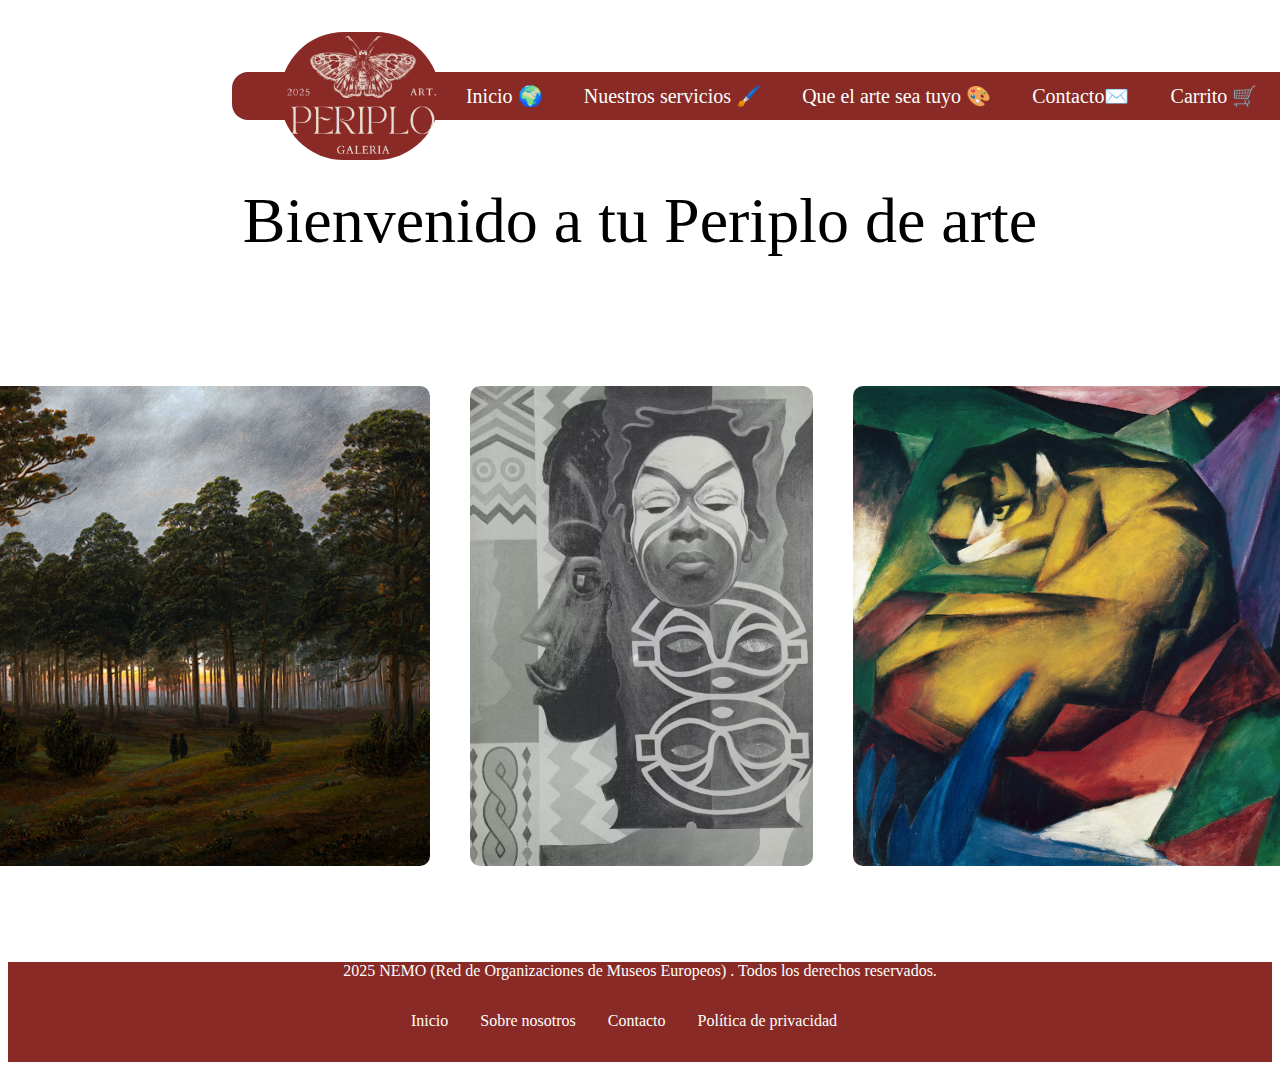
<file: Proyecto_2-LeMar/index.html>
<!DOCTYPE html>
<html lang="es">
<head>
    <meta charset="UTF-8">
    <meta name="viewport" content="width=device-width, initial-scale=1.0">
    <title>Document</title>


    <link rel="stylesheet" href="./css/style.css">

</head>
<body>
    

    <!--cabecera-->

    <header class="cabecera">
        <nav class="cabecera_menu">
            <ul class="menu__opciones">
                <img src="./assets/img/Periplo_Logo.png" alt="" class="menu__opciones--logo">
                <li class="menu__opcion"  ><a href="index.html">Inicio 🌍</a></li>
                <li class="menu__opcion" ><a href="servicios.html">Nuestros servicios 🖌️</a></li>
                <li class="menu__opcion" ><a href="productos.html">Que el arte sea tuyo 🎨</a></li>
                <li class="menu__opcion" ><a href="contacto.html">Contacto✉️  </a></li>
                <li class="menu__opcion" ><a href="carrito.html"> Carrito  🛒 </a></li>
            </ul>
        </nav>
    </header>


    <!--Productos-->

    <main>
        <section class="bienvenida">
            <p class="bienvenida__texto">Bienvenido a tu Periplo de arte</p>
        </section>
    
        <section class="main"> 
            <article class="cuadro">
                <img src="./assets/img/La_Tarde.jpg" alt="" class="imagen__arte">
                <img src="./assets/img/pasion.avif" alt="" class="imagen__arte" >
                <img src="./assets/img/tigre.jpg"  alt="" class="imagen__arte">
            </article>
        </section>
    </main> 

    <footer>
        <article>

        </article>
    </footer>

    <!--Footer-->

    <footer>
        <nav class="footer" >
          <p> 2025 NEMO (Red de Organizaciones de Museos Europeos) . Todos los derechos reservados.</p>
            <ul class="elementos">
              <li class="elemento_footer"><a href="#">Inicio</a></li>
              <li class="elemento_footer"><a href="#">Sobre nosotros</a></li>
              <li class="elemento_footer"><a href="#">Contacto</a></li>
              <li class="elemento_footer"><a href="#">Política de privacidad</></li>
            </ul>
        </nav>

    </footer>




    <script src="./js/script.js" ></script>

</body>
</html>
</file>
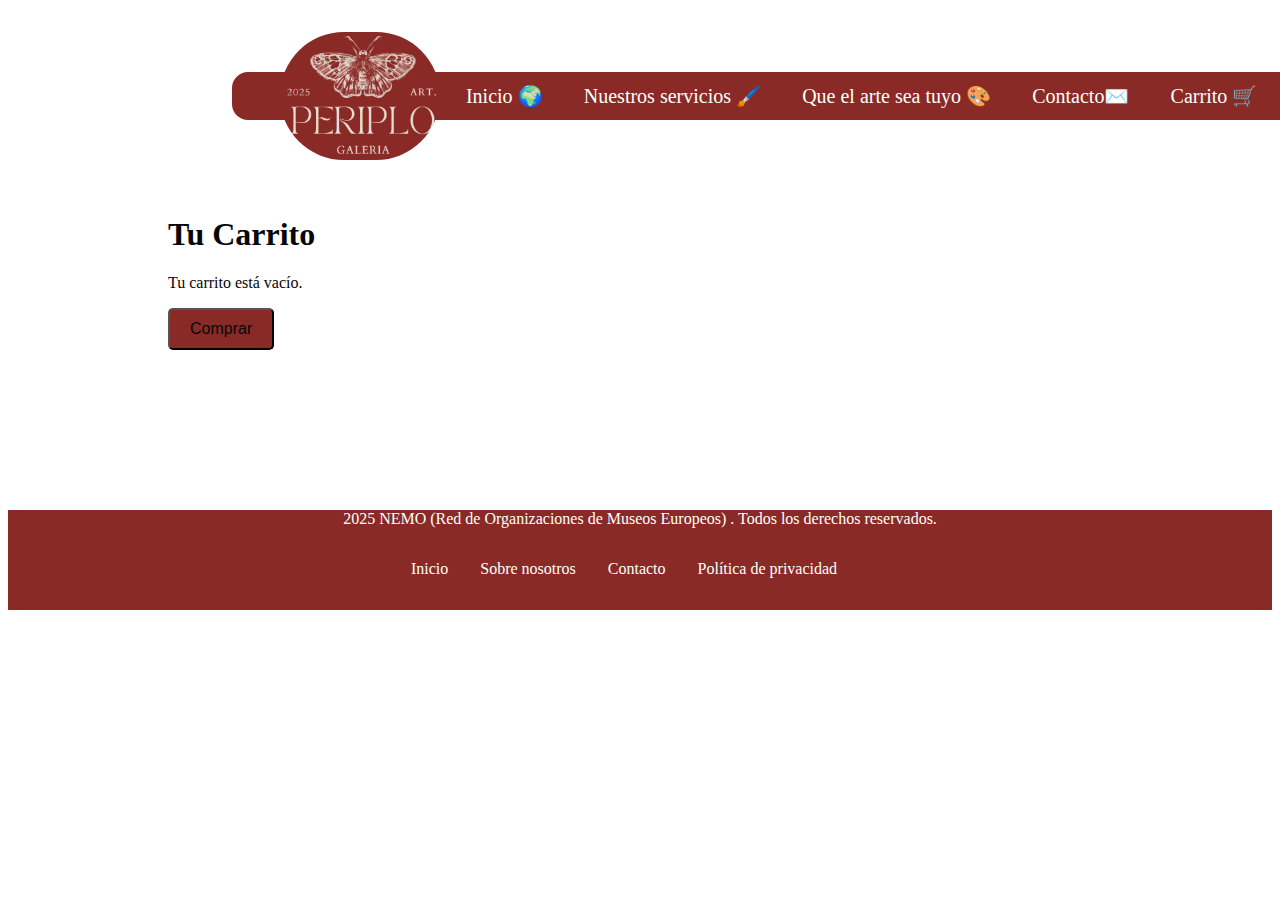
<file: Proyecto_2-LeMar/carrito.html>
<!DOCTYPE html>
<html lang="en">
<head>
    <meta charset="UTF-8">
    <meta name="viewport" content="width=device-width, initial-scale=1.0">
    <title>Document</title>
    <link rel="stylesheet" href="css/style.css">
</head>
<body>
    

<!-- paco-->

<!-- header-------------->


<header class="cabecera">
    <nav class="cabecera_menu">
        <ul class="menu__opciones">
            <img src="./assets/img/Periplo_Logo.png" alt="" class="menu__opciones--logo">
            <li class="menu__opcion"  ><a href="index.html">Inicio 🌍</a></li>
            <li class="menu__opcion" ><a href="servicios.html">Nuestros servicios 🖌️</a></li>
            <li class="menu__opcion" ><a href="productos.html">Que el arte sea tuyo 🎨</a></li>
            <li class="menu__opcion" ><a href="contacto.html">Contacto✉️  </a></li>
            <li class="menu__opcion" ><a href="carrito.html"> Carrito  🛒 </a></li>
        </ul>
    </nav>
</header>



<section class="carrito">
    <h1>Tu Carrito</h1>
    <article class="carrito-contenido"></article>
    <button id="comprar">Comprar</button>
</section>



    <!--Footer-->

    <footer>
        <nav class="footer" >
          <p> 2025 NEMO (Red de Organizaciones de Museos Europeos) . Todos los derechos reservados.</p>
            <ul class="elementos">
              <li class="elemento_footer"><a href="#">Inicio</a></li>
              <li class="elemento_footer"><a href="#">Sobre nosotros</a></li>
              <li class="elemento_footer"><a href="#">Contacto</a></li>
              <li class="elemento_footer"><a href="#">Política de privacidad</></li>
            </ul>
        </nav>

    </footer>


    <script src="./js/script.js" ></script>
</body>
</html>
</file>
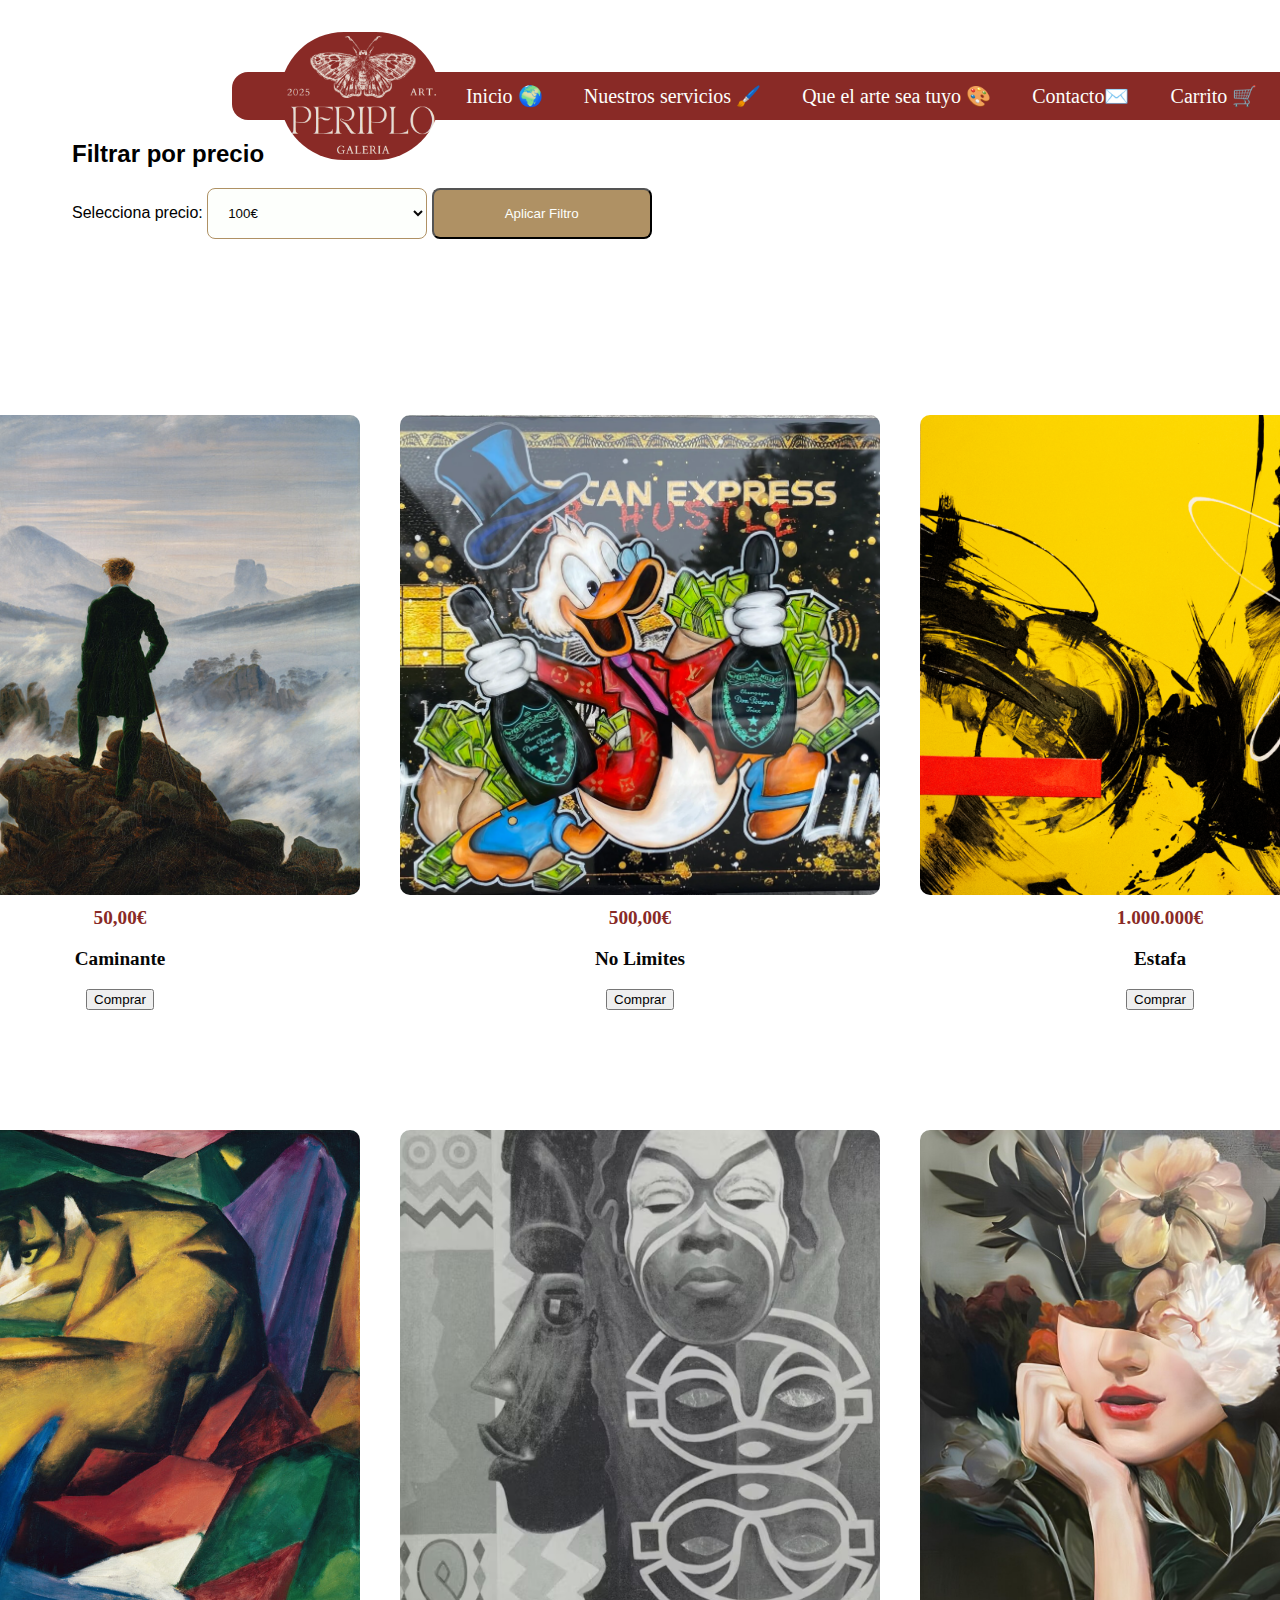
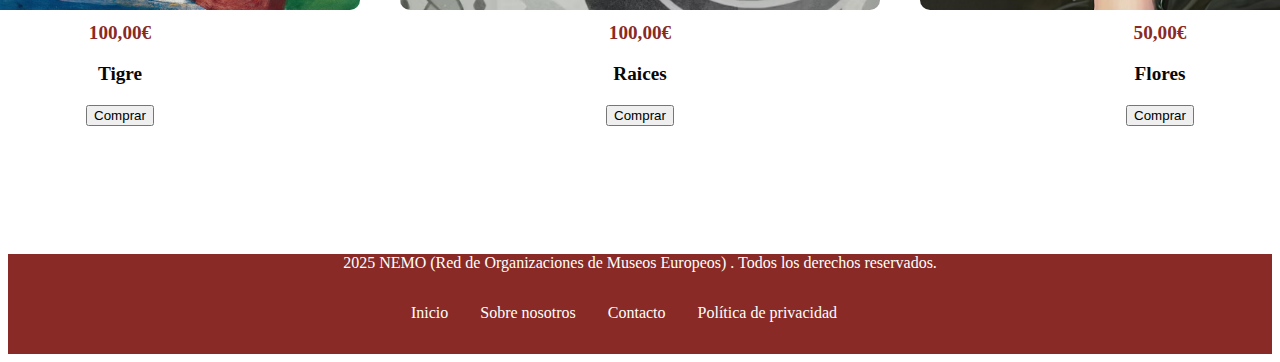
<file: Proyecto_2-LeMar/productos.html>
<!DOCTYPE html>
    <html lang="es">
    <head>
        <meta charset="UTF-8">
        <meta name="viewport" content="width=device-width, initial-scale=1.0">
        <title>Document</title>
        
        <link rel="stylesheet" href="./css/style.css">

    </head>
    <body>
        

        

        <header class="cabecera">
            <nav class="cabecera_menu">
                <ul class="menu__opciones">
                    <img src="./assets/img/Periplo_Logo.png" alt="" class="menu__opciones--logo">
                    <li class="menu__opcion"  ><a href="index.html">Inicio 🌍</a></li>
                    <li class="menu__opcion" ><a href="servicios.html">Nuestros servicios 🖌️</a></li>
                    <li class="menu__opcion" ><a href="productos.html">Que el arte sea tuyo 🎨</a></li>
                    <li class="menu__opcion" ><a href="contacto.html">Contacto✉️  </a></li>
                    <li class="menu__opcion" ><a href="carrito.html"> Carrito  🛒 </a></li>
                </ul>
            </nav>
        </header>



        <section class="filtro_precio">
            <h2>Filtrar por precio</h2>
            <label for="precio_seleccion">Selecciona precio:</label>
            <select id="precio_seleccion" name="precio_seleccion">
                <option value="50">50€</option>
                <option value="100" selected>100€</option>
                <option value="500">500€</option>
                <option value="1000000">1.000.000€</option>
            </select>
            <button id="aplicar_filtro">Aplicar Filtro</button>
        </section>
        



            
        <section class="producto">
            <article class="producto__camiante">
                <img src="./assets/img/caminante.JPG" alt="">
                <p class="precio">50,00€</p>
                <p class="nombre">Caminante</p>
                <button data-id="1" data-nombre="Caminante" data-precio="50,00" data-imagen="./assets/img/caminante.JPG">Comprar</button>
            </article>
        

            <article class="producto__donal">
                <img src="./assets/img/donal.JPG" alt="">
                <p class="precio">500,00€</p>
                <p class="nombre">No Limites</p>
                <button data-id="2" data-nombre="No Limites" data-precio="500,00" data-imagen="./assets/img/donal.JPG">Comprar</button>
            </article>
        

            <article class="producto__estafa">
                <img src="./assets/img/estafa.JPG" alt="">
                <p class="precio">1.000.000€</p>
                <p class="nombre">Estafa</p>
                <button data-id="3" data-nombre="Estafa" data-precio="1.000.000" data-imagen="./assets/img/estafa.JPG">Comprar</button>
            </article>


            <article class="producto__tigre">
                <img src="./assets/img/tigre.jpg" alt="">
                <p class="precio">100,00€</p>
                <p class="nombre">Tigre</p>
                <button data-id="4" data-nombre="Tigre " data-precio="100,00" data-imagen="./assets/img/tigre.jpg">Comprar</button>
            </article>


            <article class="producto__raices">
                <img src="./assets/img/pasion.avif" alt="">
                <p class="precio">100,00€</p>
                <p class="nombre">Raices</p>
                <button data-id="5" data-nombre="Raices" data-precio="100,00" data-imagen="./assets/img/pasion.avif">Comprar</button>
            </article>


            <article class="producto__Flores">
                <img src="./assets/img/flores.jpeg" alt="">
                <p class="precio">50,00€</p>
                <p class="nombre">Flores</p>
                <button data-id="6" data-nombre="Flores" data-precio="50,00" data-imagen="./assets/img/flores.jpeg">Comprar</button>
            </article>


        </section>
        





            <!--Footer-->

    <footer>
        <nav class="footer" >
          <p> 2025 NEMO (Red de Organizaciones de Museos Europeos) . Todos los derechos reservados.</p>
            <ul class="elementos">
              <li class="elemento_footer"><a href="#">Inicio</a></li>
              <li class="elemento_footer"><a href="#">Sobre nosotros</a></li>
              <li class="elemento_footer"><a href="#">Contacto</a></li>
              <li class="elemento_footer"><a href="#">Política de privacidad</></li>
            </ul>
        </nav>

    </footer>

    <script src="./js/script.js" ></script>
</body>
</file>
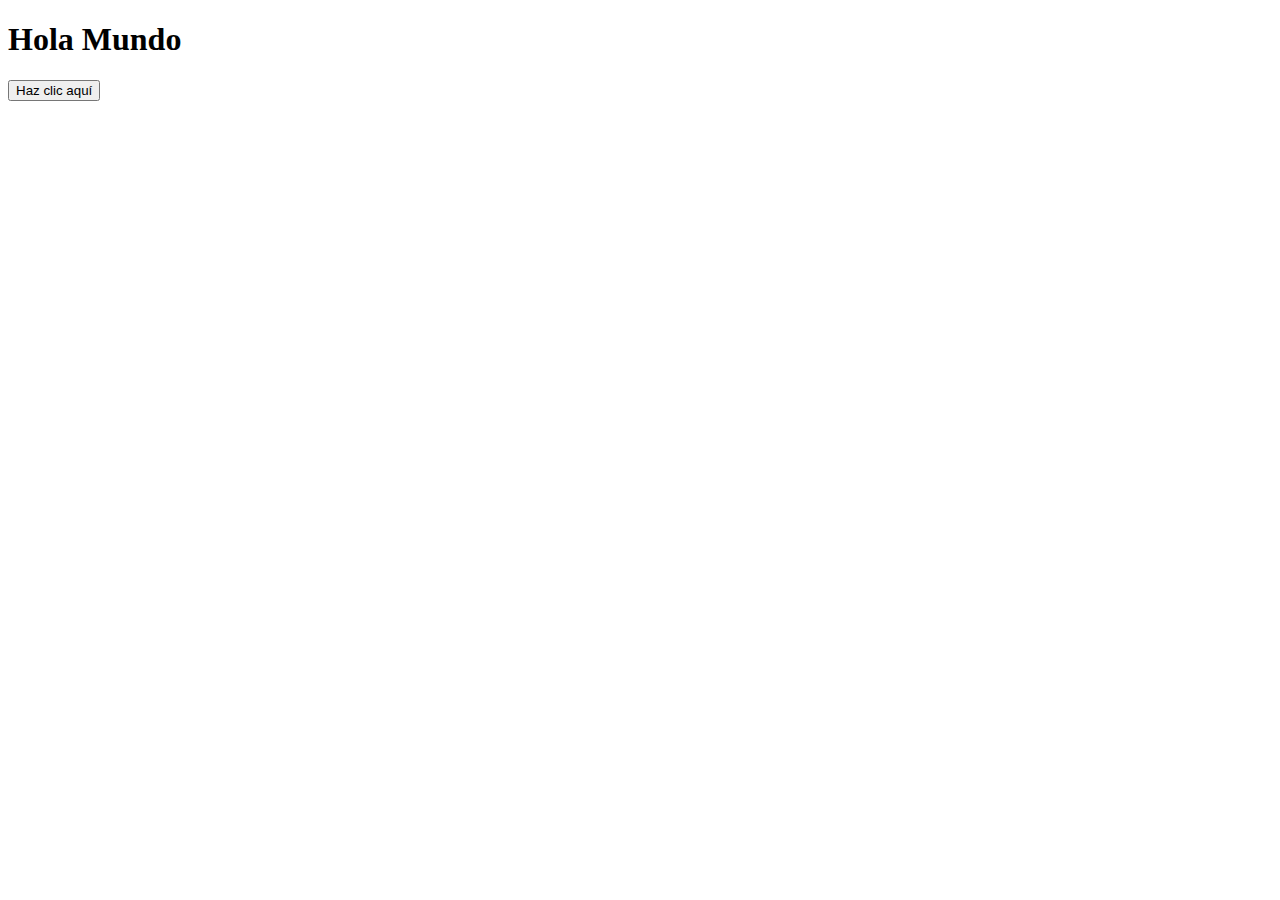
<file: Proyecto_2-LeMar/Prueba.html>
<!DOCTYPE html>
<html lang="es">
<head>
  <meta charset="UTF-8">
  <meta name="viewport" content="width=device-width, initial-scale=1.0">
  <title>Mi Página</title>
</head>
<body>

  <h1>Hola Mundo</h1>
  <button onclick="miFuncion()">Haz clic aquí</button>

  <script>
    function miFuncion() {
      alert('¡Hola desde JavaScript!');
    }
  </script>

</body>
</html>
</file>
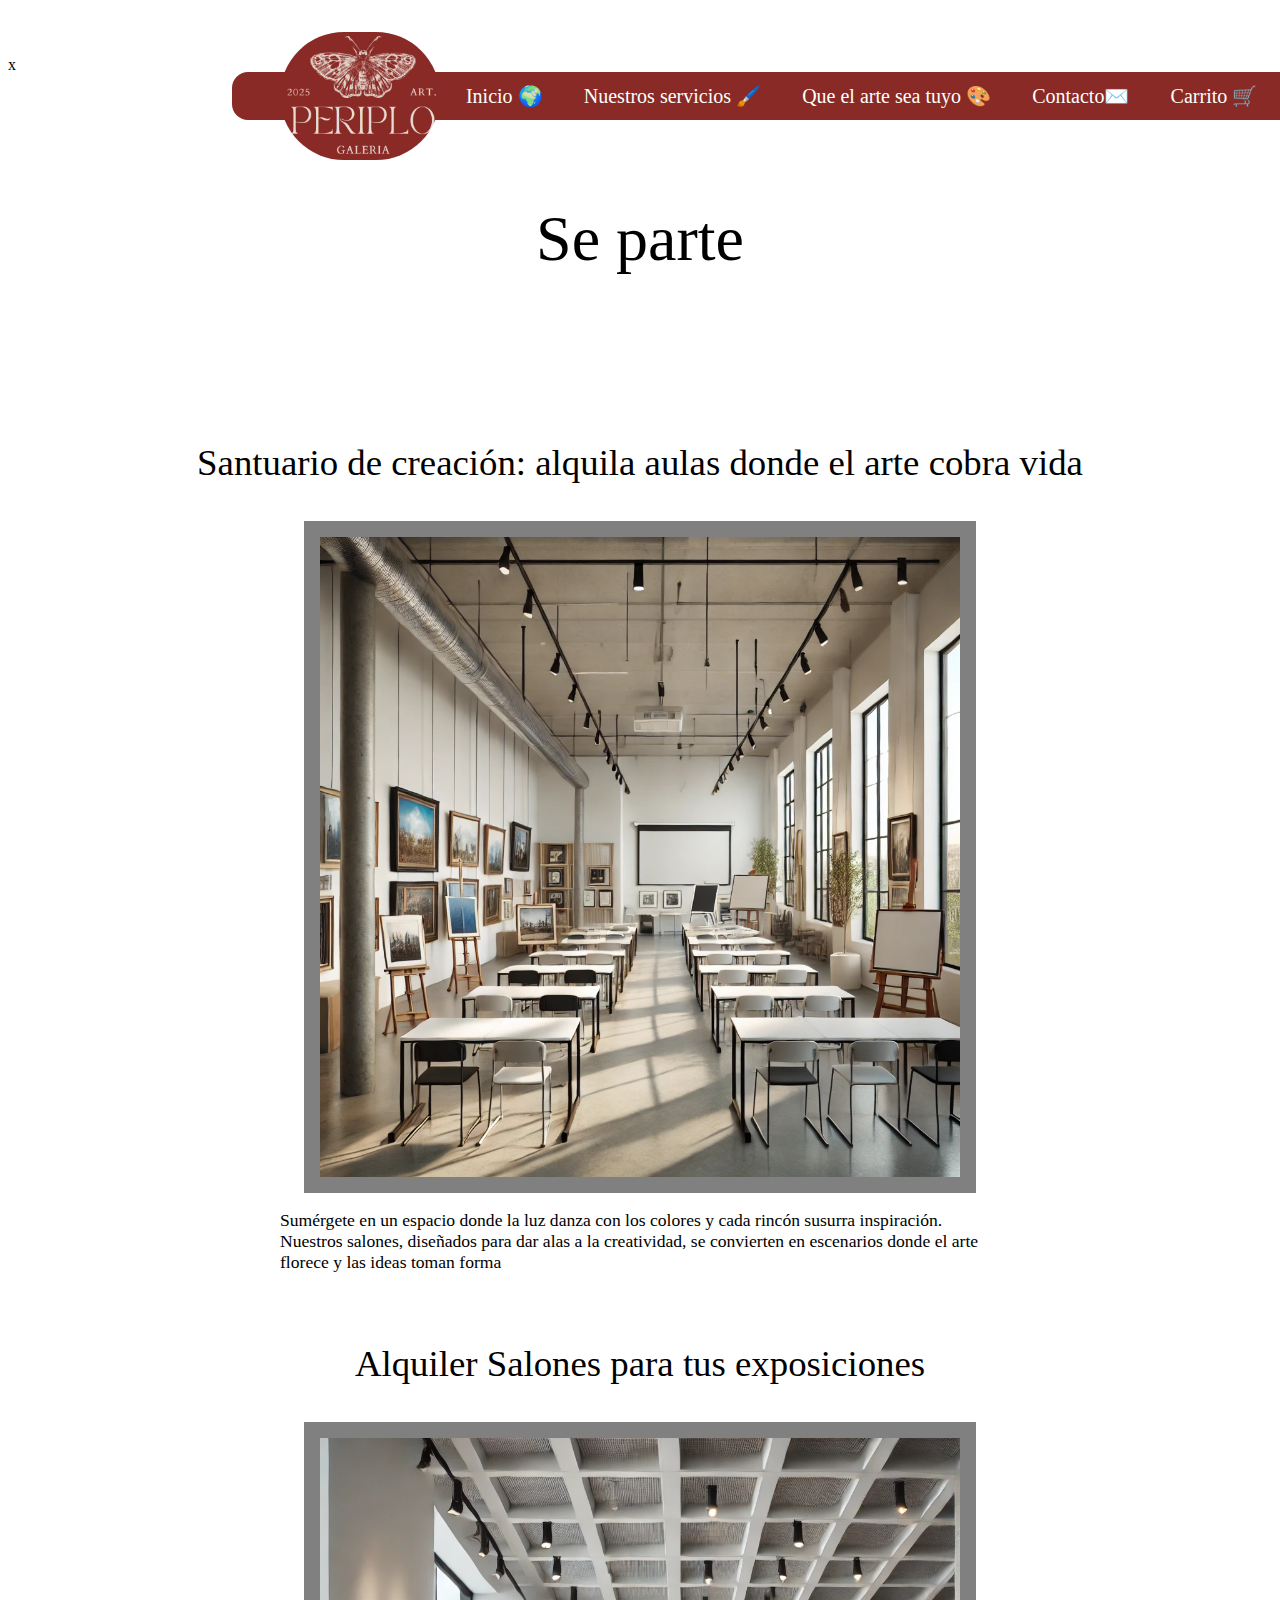
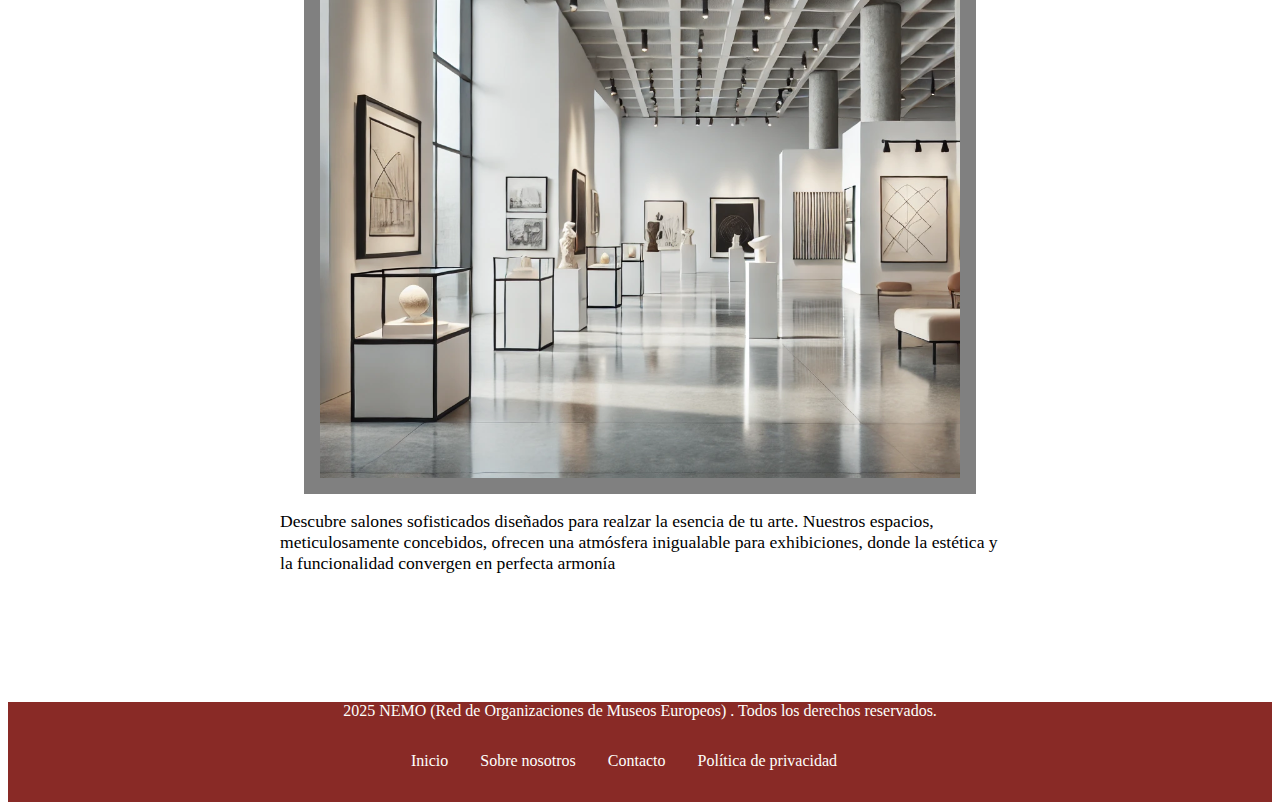
<file: Proyecto_2-LeMar/servicios.html>
<!DOCTYPE html>
<html lang="es">
<head>
    <meta charset="UTF-8">
    <meta name="viewport" content="width=device-width, initial-scale=1.0">
    <title>Document</title>
    
    <link rel="stylesheet" href="./css/style.css">

</head>
<body>
    

    <header class="cabecera">
        <nav class="cabecera_menu">
            <ul class="menu__opciones">
                <img src="./assets/img/Periplo_Logo.png" alt="" class="menu__opciones--logo">
                <li class="menu__opcion"  ><a href="index.html">Inicio 🌍</a></li>
                <li class="menu__opcion" ><a href="servicios.html">Nuestros servicios 🖌️</a></li>
                <li class="menu__opcion" ><a href="productos.html">Que el arte sea tuyo 🎨</a></li>
                <li class="menu__opcion" ><a href="contacto.html">Contacto✉️  </a></li>
                <li class="menu__opcion" ><a href="carrito.html"> Carrito  🛒 </a></li>
            </ul>
        </nav>
    </header>

    
    x

    <!---->
    <main>
        <section class="bienvenida">
            <p class="bienvenida__texto">Se parte</p>
        </section>

            <article class="servicios">
                <p class="letra__servicios">Santuario de creación: alquila aulas donde el arte cobra vida</p >
                <img src="./assets/img/taller.webp" alt="" class="imagen__alquiler">
                <p class="descripcion">Sumérgete en un espacio donde la luz danza con los colores y cada rincón susurra inspiración. Nuestros salones, diseñados para dar alas a la creatividad, se convierten en escenarios donde el arte florece y las ideas toman forma</p>
                <p class="letra__servicios">Alquiler Salones para tus exposiciones</p>
                <img src="./assets/img/Alquier01.webp"alt="" class="imagen__alquiler">
                <p class="descripcion"> Descubre salones sofisticados diseñados para realzar la esencia de tu arte. Nuestros espacios, meticulosamente concebidos, ofrecen una atmósfera inigualable para exhibiciones, donde la estética y la funcionalidad convergen en perfecta armonía </p>
            </article>
            



    </main>

    <footer>
        <article>
            
        </article>
    </footer>


        <!--Footer-->

        <footer>
            <nav class="footer" >
            <p> 2025 NEMO (Red de Organizaciones de Museos Europeos) . Todos los derechos reservados.</p>
                <ul class="elementos">
                <li class="elemento_footer"><a href="#">Inicio</a></li>
                <li class="elemento_footer"><a href="#">Sobre nosotros</a></li>
                <li class="elemento_footer"><a href="#">Contacto</a></li>
                <li class="elemento_footer"><a href="#">Política de privacidad</></li>
                </ul>
            </nav>
        </footer>
    
    


    
    <script src="./js/script.js" ></script>

    
</body>
</html>
</file>
<file: Proyecto_2-LeMar/css/style.css>
/*-------------variables----------*/
:root{
    --fuente__arial: "arial", serif;
    --fuente__Times-New-Roman: "Times New Roman", serif; 
        
    --color__vinotinto: #892a26;
    --color__blaco: #FDFFFC;   
    --color__negro: #070707;
    --color__amarillo:#AF9164; 
}



/*---------------cabecera Header-------------------*/
.menu__opciones--logo{
    width: 10rem;
    height: 8rem;
    object-fit: cover ;  /*centrar imagen*/
    border-radius: 5rem;
}


.cabecera {
    display: flex;   /* Asegura que los elementos dentro estén alineados en fila */
    justify-content: center; /* Centra horizontalmente el contenido del header */
    align-items: center;    /*Centra verticalmente el contenido del header */
    background: var(--color__vinotinto);
    width: 68rem;
    height: 3rem;            
    position: relative; 
    top: 4rem;                 
    left: 14rem;
    border-radius: 1rem;       
}

.cabecera_menu {
    display: flex;          /* Asegura que los elementos dentro estén alineados en fila */
    justify-content: center; /* Centra los elementos del menú dentro de su contenedor */
    align-items: center;
    list-style: none;
}

.menu__opciones {
    display: flex;
    justify-content: center;
    align-items: center;
    gap: 0.7rem; /* Espaciado entre los elementos del menú */
    padding: 0;
    list-style: none;
}


.menu__opciones a {
    font-family: 'Franklin Gothic Medium', ;
    font-size: 20px;
    color: var(--color__blaco);
    text-decoration: none;
    padding: 10px 15px; /*Ajusta el relleno*/
    }

.menu__opcion a:hover {
    background: var(--color__blaco);
    color: var(--color__negro);
    border-radius: 5px; 
}

/*-----------------Bienvenida---------------------*/

.bienvenida{                      
    background-color: var(--color__blaco)
    top: 9.5rem;    
    font-family: Cambria, Cochin, Georgia, Times, 'Times New Roman', serif;
    font-size : 4rem;
    padding: 3rem;
    color: black;
    justify-content: center; 

}

.bienvenida__texto{
    justify-content: center;  
    align-items: center; 
    text-align: center; /*Centra texto verticalmente*/
    padding: 1rem;
    width: auto;
    height: auto
}

/*-------------------cuadros_inicio-------------*/

.cuadro {
    display: flex; /* Asegura que las imágenes estén en fila horizontal */
    justify-content: center; /* Centra las imágenes horizontalmente */
    align-items: center; /* Centra las imágenes verticalmente */
    gap: 40px;    /* Espaciado entre las imágenes */
}


.imagen__arte {
    width: 30rem; 
    height: 30rem; 
    object-fit: cover;
    border-radius: 10px; 
    transition: transform 0.3s ease; /* Transiciones para hover */
    
}



.imagen__arte:hover {transform: scale(1.2);}  /* Aumenta ligeramente el tamaño al pasar el cursor */

/*---------------Servicios--------------*/
.servicios {
    padding: var(--color__amarillo);
    display: flex;
    flex-direction: column; /* Asegura que la imagen y el texto se coloquen en columna */
    align-items: center; /* Centra horizontalmente */
    text-align: center; /* Centra el texto dentro del contenedor */
}

.imagen__alquiler{
    width: 40rem;
    height: 40rem;
    object-fit: cover; 
    padding: 1rem;
    background-color: gray;
}

.letra__servicios {
    font-family: var(--fuente__Times-New-Roman);
    font-size: 2.3rem;
    text-align: center; /* Asegura que el texto se centre */
}

.descripcion{

    font-size: 1.1rem;
    max-width: 45rem; /* Evita que el texto sea demasiado ancho */
    margin-bottom: 2rem; /* Añade espacio entre los elementos */
    text-align: start;  /* para justificar texto*/ 
}   

/*--------------arte_tuyo-------productos--------------------*/

/*FILTRO*/

.filtro_precio {
    padding: 4rem;
    border-radius: 1rem;
    width: auto;
    font-family: sans-serif;
}



.filtro_precio select,
.filtro_precio button {
    padding: 1rem;
    border-radius: 0.5rem;
    width: 220px;
    font-family: Arial, Helvetica, sans-serif;
}

.filtro_precio select {
    background: var(--color__blaco);
    color: var(--color__negro);
    border: 1px solid var(--color__amarillo);
}

.filtro_precio button {
    background: var(--color__amarillo);
    color: var(--color__blaco);
}

.filtro_precio button:hover {
    background: var(--color__negro);
}


/* Sección de productos */
.producto {
    display: grid;
    grid-template-columns: repeat(3, 1fr);
    justify-content: center;
    align-items: flex-start;
    gap: 40px;
    padding: 2rem;
    text-align: center;
}

/* Aplicar fondo gris a todos los productos */
.producto__item {
    background-color: #d3d3d3; /* Gris claro */
    padding: 20rem;
    border-radius: 10px;
    display: flex;
    flex-direction: column;
    align-items: center;
    width: 18rem; /* Mantiene un tamaño uniforme */
}



.producto img {
    width: 30rem;  /* Ancho fijo */
    height: 30rem; /* Alto fijo */
    object-fit: cover; /* Mantiene la proporción y evita deformaciones */
    border-radius: 10px;
    transition: transform 0.3s ease-in-out;
    margin-top: 5rem;
}


/* Efecto hover en imágenes individuales */
.producto img:hover {
    transform: scale(1.2); /* Aplica el zoom solo a la imagen */
}
/* Estilos de precio y nombre */
.precio {
    font-size: 1.2rem;
    font-weight: bold;
    color: var(--color__vinotinto);
    margin-top: 0.5rem;
    font-family: var(--fuente__Times-New-Roman)
}

.nombre {
    font-size: 1.2rem;
    font-family:var(--fuente__Times-New-Roman)
    al, sans-serif;
    color: var(--color__negro);
    font-weight :bolder
}

/*------formulario-------*/

.formulario {
    background: var(--color__blaco); /* Fondo vinotinto */
    color: var(--color__vinotinto); /* Texto en blanco */
    padding: 3rem;
    border-radius: 10px;
    width: 35rem; /* Tamaño del formulario */
    margin: 8rem auto; /* Centrar en la página */
    box-shadow: 0px 4px 8px var(--color__vinotinto); /* Sombra para efecto flotante */
    text-align: center;
}

/* Estilos para el título */
.formulario h2 {
    font-family: var(--fuente__Times-New-Roman);
    font-size: 1.8rem;
    margin-bottom: 1rem;
}

/* Estilos generales para etiquetas */
.formulario label {
    display: block;
    font-size: 1rem;
    font-weight: bold;
    margin-top: 0.8rem;
}

/* Estilos generales para inputs y textarea */
.formulario input,

.formulario textarea {
    width: 100%;
    padding: 0.8rem;
    margin-top: 0.3rem;
    border: 1px solid var(--color__negro);
    border-radius: 5px;
    font-size: 1rem;
    background-color: var(--color__blaco);
    color: var(--color__negro);
}

/* Ajustes para textarea */
.formulario textarea {
    height: 100px;
    resize: none;
}

/*Estilos para el botón */
.formulario button {
    margin-top: 1.5rem;
    background-color: var(--color__amarillo);
    color: var(--color__negro);
    border: none;
    padding: 0.8rem 1.5rem;
    font-size: 1.2rem;
    font-weight: bold;
    border-radius: 5px;
    cursor: pointer;
    transition: background 0.3s ease-in-out;
}

.formulario button:hover {
    background-color: var(--color__negro);
    color: var(--color__blaco);
}




/*footer*/ 


.footer {
    background-color: var(--color__vinotinto);
    color: var(--color__blaco);
    text-align: center;
    display: flex;
    margin-top : 6rem; 
    flex-direction: column;
    align-items: center;
    gap: 2rem; /* Esto separa el contenido del footer */
}

.footer p {
    margin: 0;
    font-size: 1rem;
}

.elementos {
    list-style: none;
    padding: 0;
    margin: 0;
    display: flex;
    gap: 2rem; /* Esto separa los elementos de la lista */
}

.elemento_footer {
    display: inline-block;
}

.elemento_footer a {
    color: var(--color__blaco);
    text-decoration: none;
    font-size: 1rem;
}

.elemento_footer a:hover {
    text-decoration: underline;
}



/*carrito*/


.carrito{
    margin: 10rem;
    color: var(--color__negro);
    border-radius: 1rem;
}

#comprar{
    color: var(--color__negro);
    
}



/* Estilo de cada producto en el carrito */
.producto-en-carrito {
    display: flex;
    flex-direction: column;
    align-items: center;
    gap: 10px;
    background-color: var(--color__vinotinto)
    padding: 15px;
    border-radius: 8px;
    box-shadow: var(--color__vinotinto);
    width: auto ; 
    text-align: center;
}

/* Estilo para la imagen dentro de cada producto */
.producto-en-carrito img {
    width: 20rem; /
    height: 20rem;
    object-fit: cover;
    border-radius: 8px;
}

/*fuentes*/
.producto-en-carrito p{
    margin: 0;
    font-size: 1.5rem;
    font-weight: bold;
    color: var(--color__amarillo);
}

/* Estilo para el botón de comprar */
#comprar {
    padding: 10px 20px;
    background-color: var(--color__vinotinto);
    border-radius: 5px;
    font-size: 16px;
    color : 
}

#comprar:hover {
    background-color:var(--color__amarillo)
}
</file>
